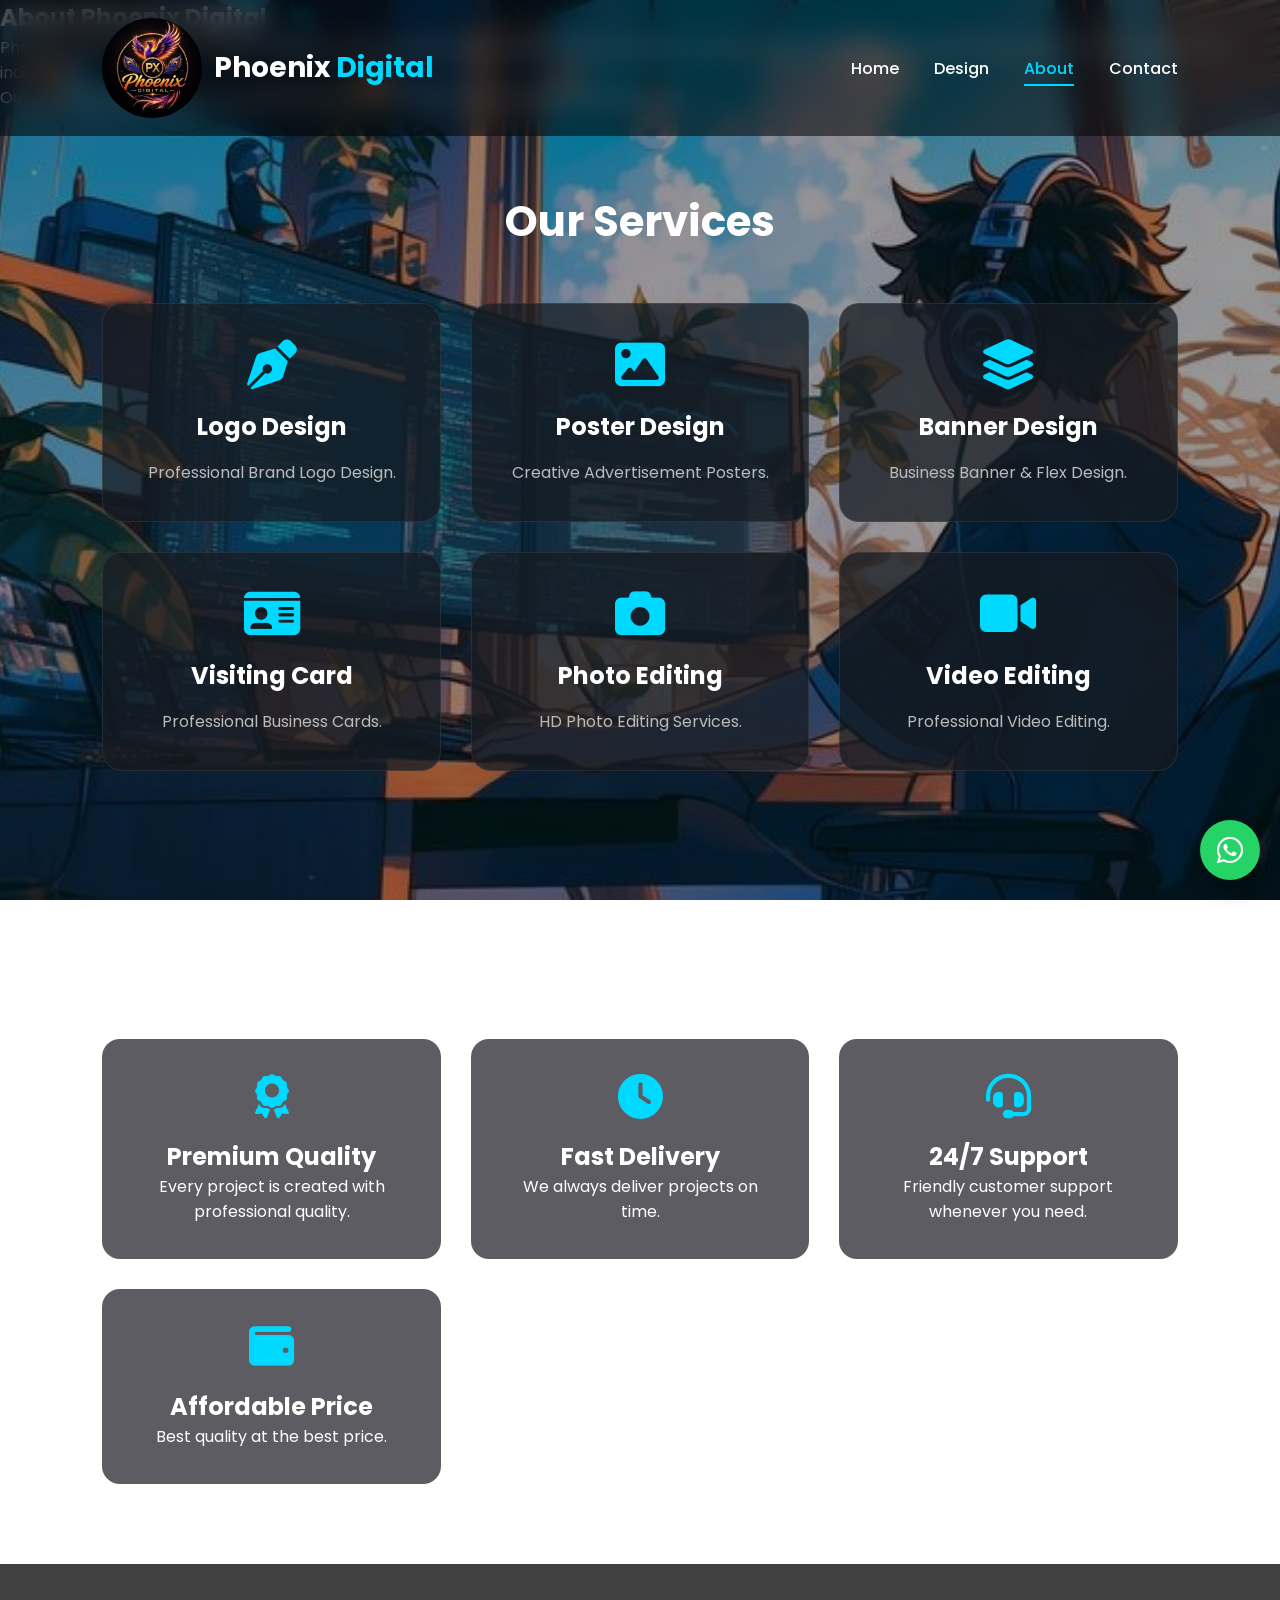
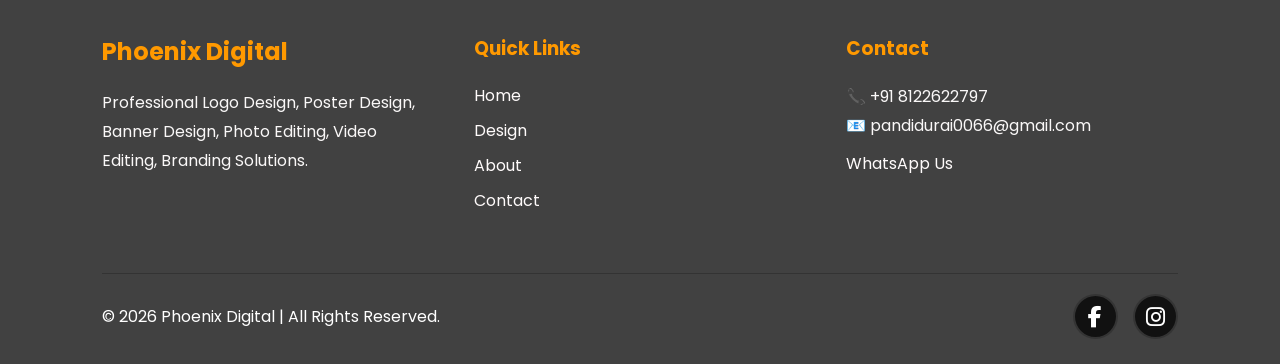
<file: about.html>
<!DOCTYPE html>
<html lang="en">

<head>

<meta charset="UTF-8">

<meta name="viewport" content="width=device-width, initial-scale=1.0">

<title>About | Phoenix Digital</title>

<link rel="stylesheet" href="style.css">

<link rel="stylesheet"
href="https://cdnjs.cloudflare.com/ajax/libs/font-awesome/6.6.0/css/all.min.css">

</head>

<body>

<!-- ===== Loading Screen ===== -->

<div id="loader">
    <div class="loader-logo">
        <img src="my logo.jpeg" alt="Phoenix Digital">
        <h2>Phoenix Digital</h2>
    </div>
</div>
<!-- ================= HEADER ================= -->

<header>

<div class="logo">

<img src="my logo.jpeg" alt="Logo">

<h2>Phoenix <span>Digital</span></h2>

</div>

<nav id="navbar">

<ul>

<li><a href="index.html">Home</a></li>

<li><a href="design.html">Design</a></li>

<li><a href="about.html" class="active">About</a></li>

<li><a href="contact.html">Contact</a></li>

</ul>

</nav>

<div id="menu" class="menu">

<i class="fa-solid fa-bars"></i>

</div>

</header>

<!-- ================= ABOUT ================= -->

<section class="about-page">

<h1>About Phoenix Digital</h1>

<p>

Phoenix Digital is a creative digital design company dedicated to delivering
professional and high-quality design solutions for businesses, startups,
shops, and individuals.

</p>

<p>

Our goal is to build unique brand identities through modern and creative
graphic design.

</p>

</section>

<!-- ================= OUR SERVICES ================= -->

<section class="services">

<h1>Our Services</h1>

<div class="service-container">

<div class="service-card">

<i class="fa-solid fa-pen-nib"></i>

<h2>Logo Design</h2>

<p>Professional Brand Logo Design.</p>

</div>

<div class="service-card">

<i class="fa-solid fa-image"></i>

<h2>Poster Design</h2>

<p>Creative Advertisement Posters.</p>

</div>

<div class="service-card">

<i class="fa-solid fa-layer-group"></i>

<h2>Banner Design</h2>

<p>Business Banner & Flex Design.</p>

</div>

<div class="service-card">

<i class="fa-solid fa-id-card"></i>

<h2>Visiting Card</h2>

<p>Professional Business Cards.</p>

</div>

<div class="service-card">

<i class="fa-solid fa-camera"></i>

<h2>Photo Editing</h2>

<p>HD Photo Editing Services.</p>

</div>

<div class="service-card">

<i class="fa-solid fa-video"></i>

<h2>Video Editing</h2>

<p>Professional Video Editing.</p>

</div>

</div>

</section>

<!-- ================= WHY CHOOSE US ================= -->

<section class="why">

<h1>Why Choose Us?</h1>

<div class="why-container">

<div class="why-box">

<i class="fa-solid fa-award"></i>

<h2>Premium Quality</h2>

<p>Every project is created with professional quality.</p>

</div>

<div class="why-box">

<i class="fa-solid fa-clock"></i>

<h2>Fast Delivery</h2>

<p>We always deliver projects on time.</p>

</div>

<div class="why-box">

<i class="fa-solid fa-headset"></i>

<h2>24/7 Support</h2>

<p>Friendly customer support whenever you need.</p>

</div>

<div class="why-box">

<i class="fa-solid fa-wallet"></i>

<h2>Affordable Price</h2>

<p>Best quality at the best price.</p>

</div>

</div>

</section>

<!-- ================= FOOTER ================= -->

<footer class="footer">

<div class="footer-container">

<div class="footer-box">

<h2>Phoenix Digital</h2>

<p>

Professional Logo Design,
Poster Design,
Banner Design,
Photo Editing,
Video Editing,
Branding Solutions.

</p>

</div>

<div class="footer-box">

<h3>Quick Links</h3>

<a href="index.html">Home</a>

<a href="design.html">Design</a>

<a href="about.html">About</a>

<a href="contact.html">Contact</a>

</div>

<div class="footer-box">

<h3>Contact</h3>

<p>📞 +91 8122622797</p>

<p>📧 pandidurai0066@gmail.com</p>

<a href="https://wa.me/918122622797" target="_blank">

WhatsApp Us

</a>

</div>

</div>

<div class="footer-bottom">

<p>

© 2026 Phoenix Digital | All Rights Reserved.

</p>

<div class="social">

           <a href="https://www.facebook.com/YourFacebookUserName" target="_blank">
    <i class="fab fa-facebook-f"></i>
</a>
            <a href="https://www.instagram.com/phoenix_digital_px?utm_source=qr&igsh=MTFnbm1oMXYwMGhmZw==
" target="_blank">
    <i class="fab fa-instagram"></i>
</a>
        </div>

</div>

</footer>

<!-- WhatsApp -->

<a href="https://wa.me/918122622797"
class="whatsapp"
target="_blank">

<i class="fab fa-whatsapp"></i>

</a>

<!-- Top Button -->

<button id="topBtn">

<i class="fa-solid fa-arrow-up"></i>

</button>

<script src="script.js"></script>

</body>

</html>
</file>
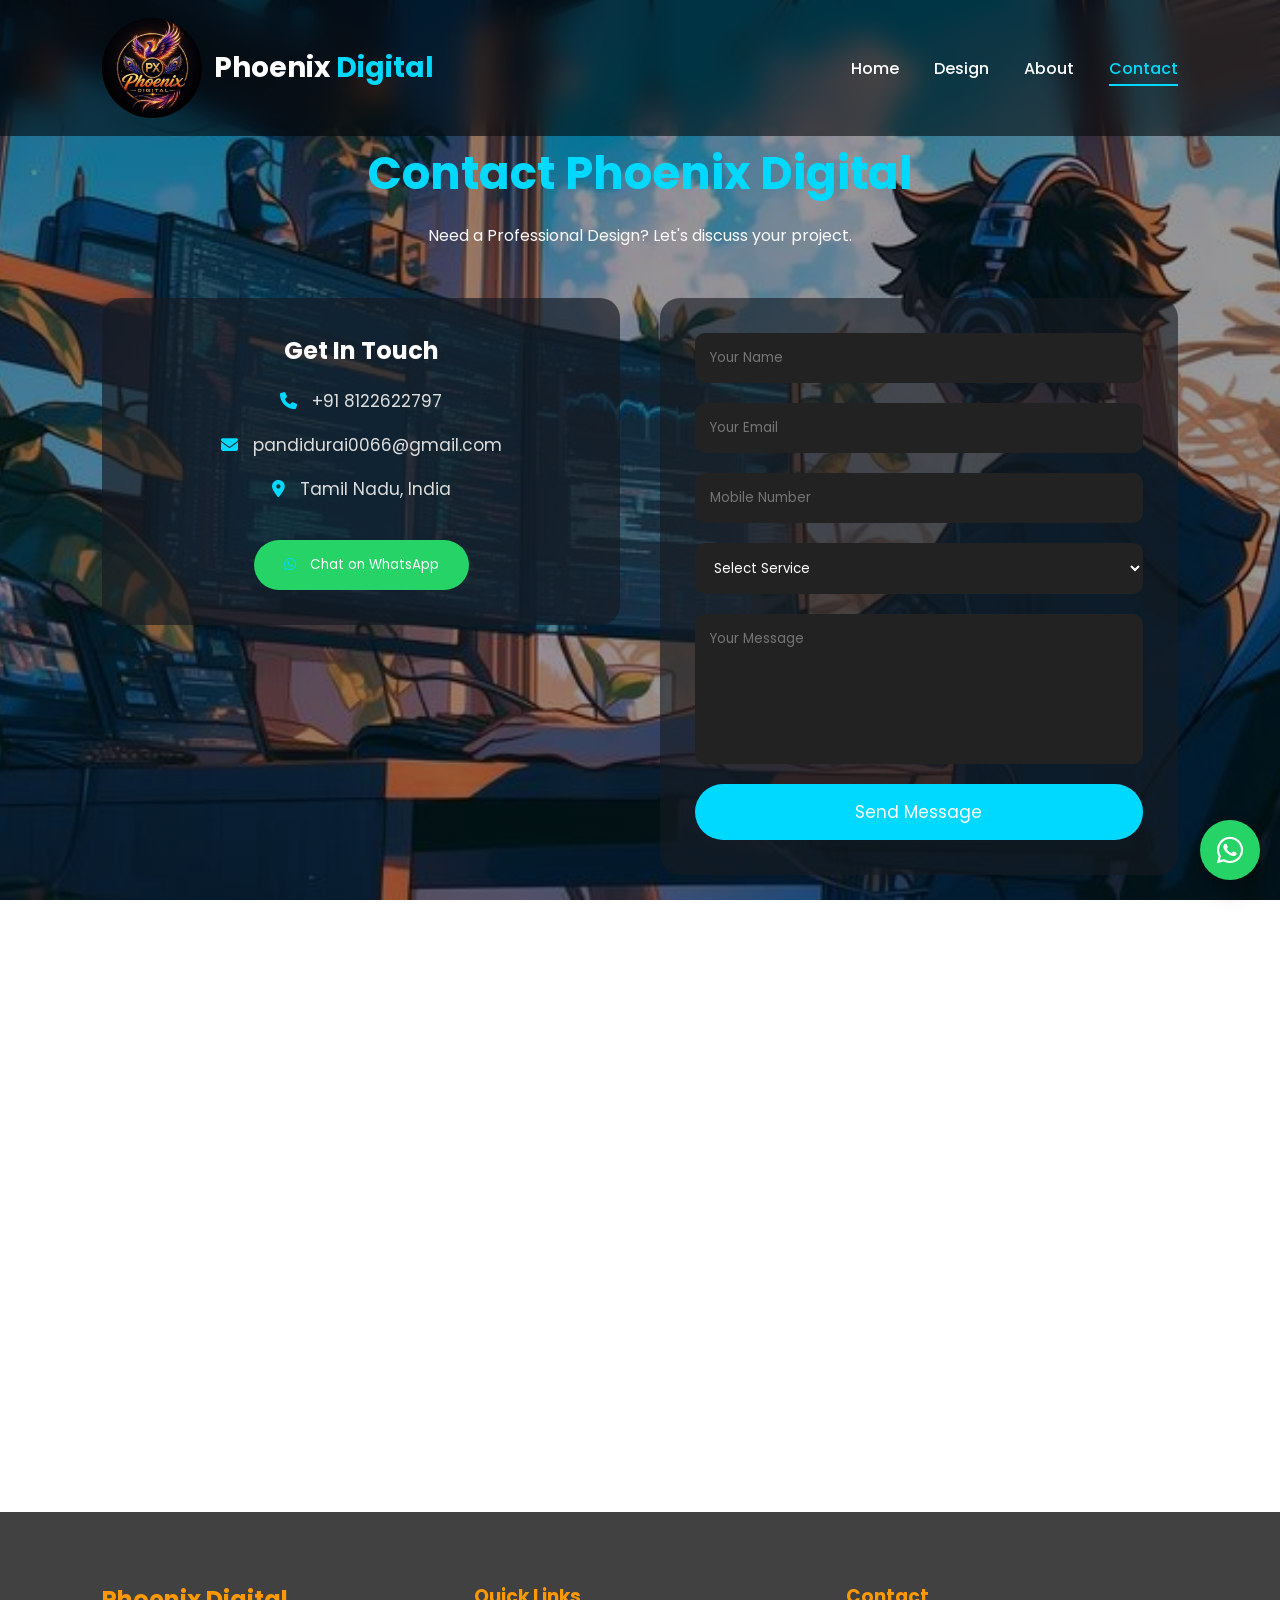
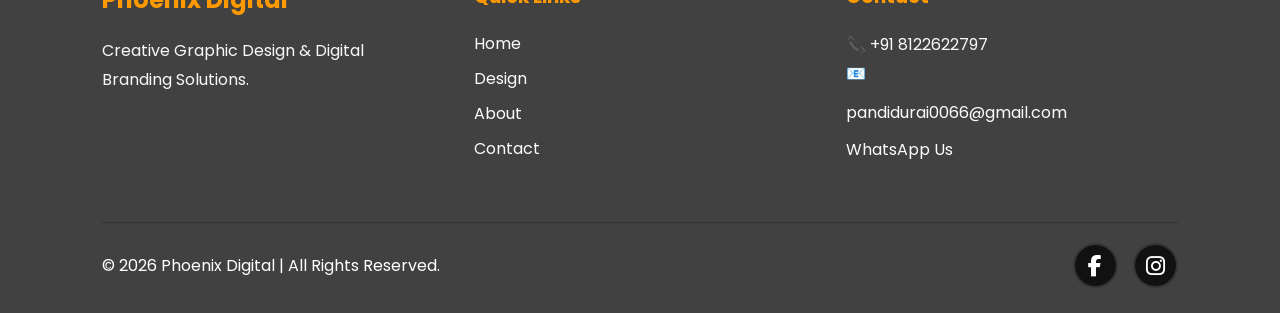
<file: contact.html>
<!DOCTYPE html>
<html lang="en">

<head>

<meta charset="UTF-8">

<meta name="viewport" content="width=device-width, initial-scale=1.0">

<title>Contact | Phoenix Digital</title>

<link rel="stylesheet" href="style.css">

<link rel="stylesheet"
href="https://cdnjs.cloudflare.com/ajax/libs/font-awesome/6.6.0/css/all.min.css">

</head>

<body>

<!-- ===== Loading Screen ===== -->

<div id="loader">
    <div class="loader-logo">
        <img src="my logo.jpeg" alt="Phoenix Digital">
        <h2>Phoenix Digital</h2>
    </div>
</div>

<!-- ================= HEADER ================= -->

<header>

<div class="logo">

<img src="my logo.jpeg" alt="Logo">

<h2>Phoenix <span>Digital</span></h2>

</div>

<nav id="navbar">

<ul>

<li><a href="index.html">Home</a></li>

<li><a href="design.html">Design</a></li>

<li><a href="about.html">About</a></li>

<li><a href="contact.html" class="active">Contact</a></li>

</ul>

</nav>

<div id="menu" class="menu">

<i class="fa-solid fa-bars"></i>

</div>

</header>

<!-- ================= CONTACT ================= -->

<section class="contact-page">

<h1>Contact Phoenix Digital</h1>

<p>

Need a Professional Design?

Let's discuss your project.

</p>

<div class="contact-container">

<div class="contact-info">

<h2>Get In Touch</h2>

<p><i class="fa-solid fa-phone"></i> +91 8122622797</p>

<p><i class="fa-solid fa-envelope"></i> pandidurai0066@gmail.com</p>

<p><i class="fa-solid fa-location-dot"></i> Tamil Nadu, India</p>

<a href="https://wa.me/918122622797" target="_blank">

<button class="whatsapp-btn">

<i class="fab fa-whatsapp"></i>

Chat on WhatsApp

</button>

</a>

</div>

<div class="contact-form">

<form id="contactForm">

<input type="text"
id="name"
name="name"
placeholder="Your Name"
required>

<input type="email"
id="email"
name="email"
placeholder="Your Email"
required>

<input type="tel"
id="mobile"
name="mobile"
placeholder="Mobile Number"
required>

<select
id="service"
name="service"
required>

<option>Select Service</option>

<option>Logo Design</option>

<option>Poster Design</option>

<option>Banner Design</option>

<option>Visiting Card</option>

<option>Photo Editing</option>

<option>Video Editing</option>

<option>Website Design</option>

</select>

<textarea
id="message"
name="message"
rows="6"
placeholder="Your Message"
required></textarea>

<button type="submit">

Send Message

</button>

</form>

</div>

</div>

</section>

<!-- ================= MAP ================= -->

<section class="map">

<h2>Our Location</h2>

<iframe
src="https://www.google.com/maps/embed?pb="
width="100%"
height="350"
style="border:0;"
allowfullscreen=""
loading="lazy">
</iframe>

</section>

<!-- ================= FOOTER ================= -->

<footer class="footer">

<div class="footer-container">

<div class="footer-box">

<h2>Phoenix Digital</h2>

<p>

Creative Graphic Design &
Digital Branding Solutions.

</p>

</div>

<div class="footer-box">

<h3>Quick Links</h3>

<a href="index.html">Home</a>

<a href="design.html">Design</a>

<a href="about.html">About</a>

<a href="contact.html">Contact</a>

</div>

<div class="footer-box">

<h3>Contact</h3>

<p>📞 +91 8122622797</p>

<p>📧<a href="mailto:pandidurai0066@gmail.com">pandidurai0066@gmail.com</a></p>

<a href="https://wa.me/918122622797" target="_blank">

WhatsApp Us

</a>

</div>

</div>

<div class="footer-bottom">

<p>

© 2026 Phoenix Digital | All Rights Reserved.

</p>

<div class="social">

           <a href="https://www.facebook.com/YourFacebookUserName" target="_blank">
    <i class="fab fa-facebook-f"></i>
</a>
            <a href="https://www.instagram.com/phoenix_digital_px?utm_source=qr&igsh=MTFnbm1oMXYwMGhmZw==
" target="_blank">
    <i class="fab fa-instagram"></i>
</a>
        </div>
</div>

</footer>

<!-- WhatsApp -->

<a href="https://wa.me/918122622797"
class="whatsapp"
target="_blank">

<i class="fab fa-whatsapp"></i>

</a>

<!-- Top Button -->

<button id="topBtn">

<i class="fa-solid fa-arrow-up"></i>

</button>

<script src="script.js"></script>

</body>

</html>
</file>
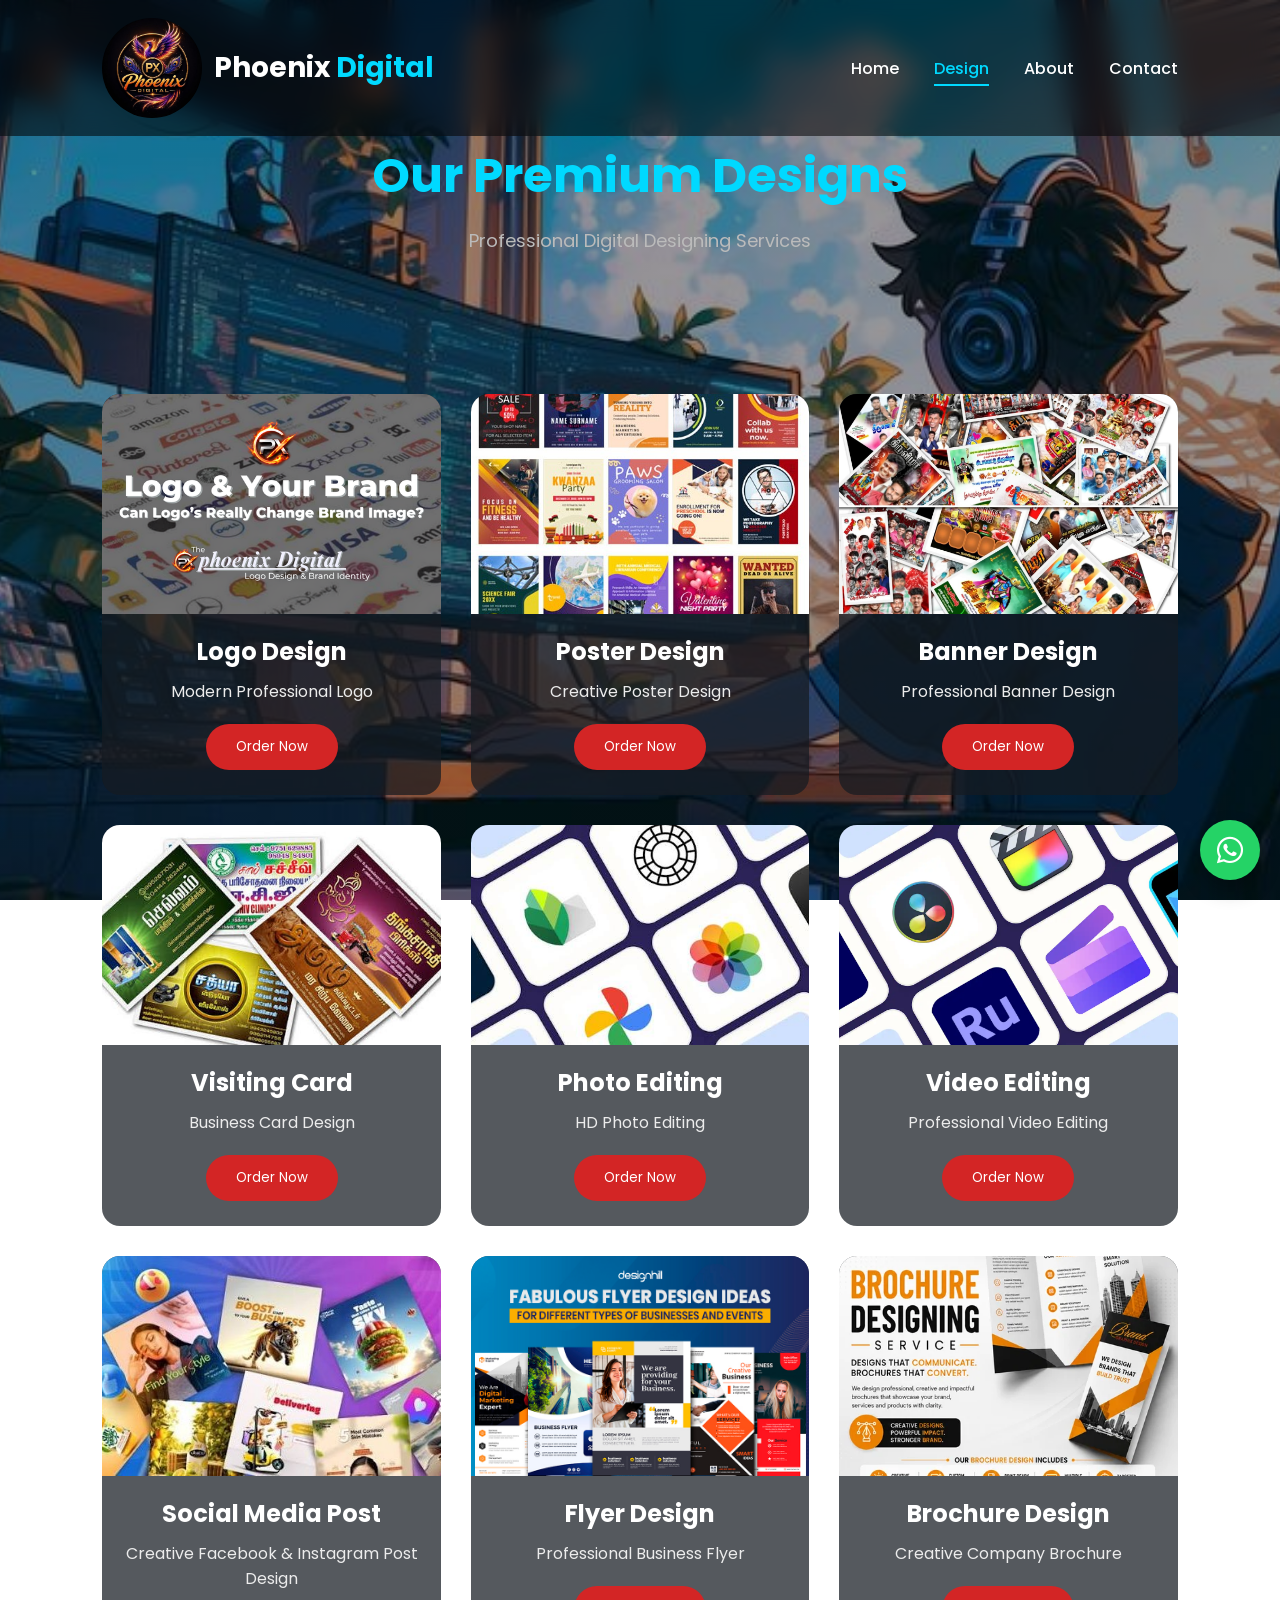
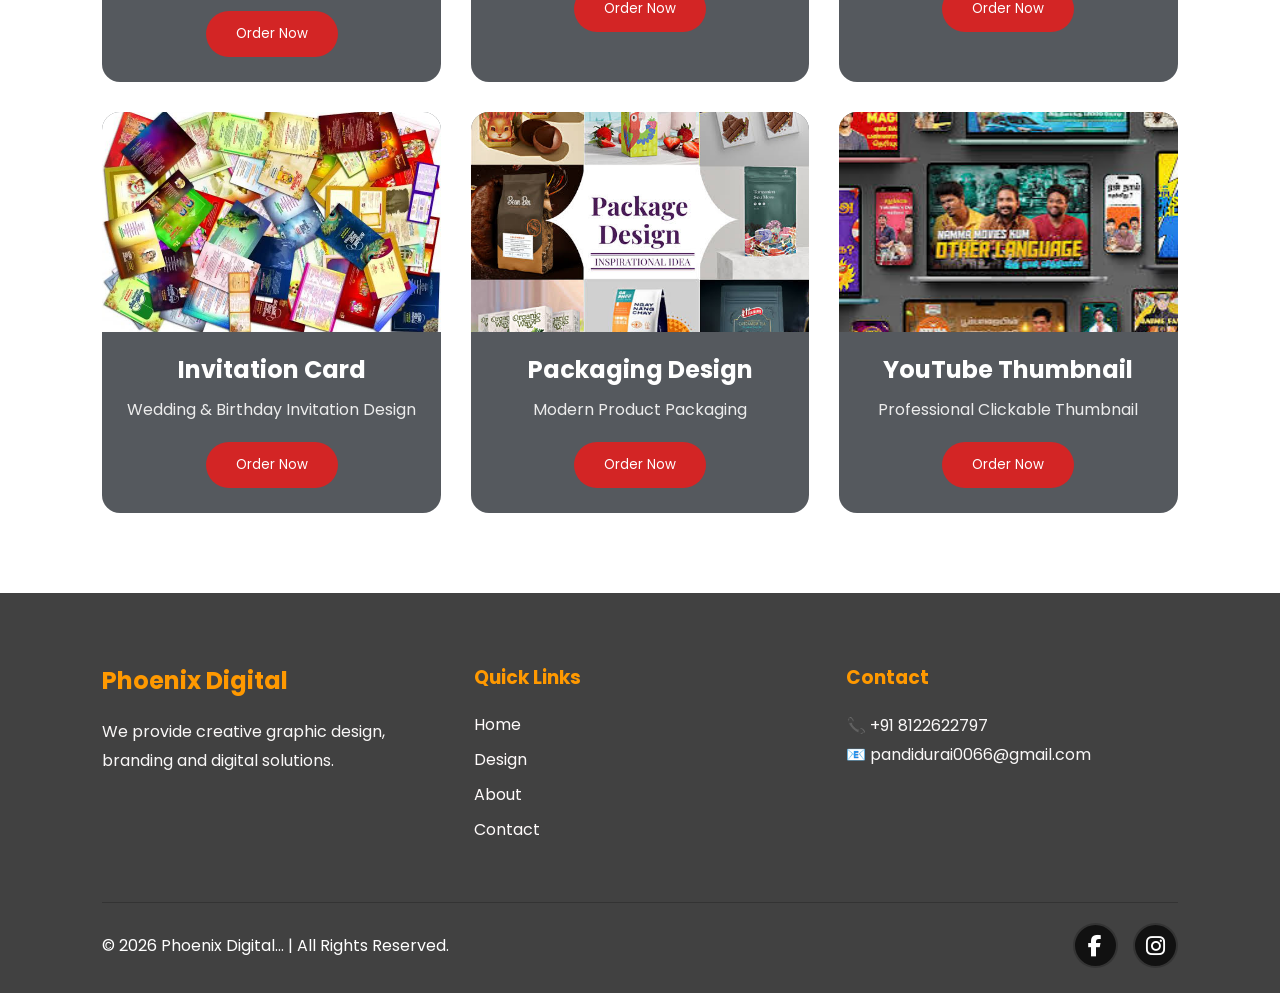
<file: design.html>
<!DOCTYPE html>
<html lang="en">
<head>

<meta charset="UTF-8">

<meta name="viewport"
content="width=device-width, initial-scale=1.0">

<title>Our Designs | Phoenix Digital</title>

<link rel="stylesheet" href="style.css">

<link rel="stylesheet"
href="https://cdnjs.cloudflare.com/ajax/libs/font-awesome/6.6.0/css/all.min.css">

</head>

<body>
   
 <!-- ===== Loading Screen ===== -->

<div id="loader">
    <div class="loader-logo">
        <img src="my logo.jpeg" alt="Phoenix Digital">
        <h2>Phoenix Digital</h2>
    </div>
</div>

<!-- HEADER -->

<header>

<div class="logo">

<img src="my logo.jpeg" alt="Phoenix Digital">

<h2>Phoenix <span>Digital</span></h2>

</div>

<nav id="navbar">

<ul>

<li><a href="index.html">Home</a></li>

<li><a href="design.html" class="active">Design</a></li>

<li><a href="about.html">About</a></li>

<li><a href="contact.html">Contact</a></li>

</ul>

</nav>

<div id="menu" class="menu">

<i class="fa-solid fa-bars"></i>

</div>

</header>

<!-- TITLE -->

<section class="page-title">

<h1>Our Premium Designs</h1>

<p>

Professional Digital Designing Services

</p>

</section>

<!-- DESIGNS -->

<section class="design-grid">

<div class="card">

<img src="Logo Design.png">

<h2>Logo Design</h2>

<p>

Modern Professional Logo

</p>

<a href="https://wa.me/918122622797">

<button>

Order Now

</button>

</a>

</div>

<div class="card">

    <img src="Poster Design.jpg" alt="Poster Design">

<h2>Poster Design</h2>

<p>

Creative Poster Design

</p>

<a href="https://wa.me/918122622797">

<button>

Order Now

</button>

</a>

</div>

<div class="card">

<img src="Banner Design.jpeg" alt="Banner Design">

<h2>Banner Design</h2>

<p>

Professional Banner Design

</p>

<a href="https://wa.me/918122622797">

<button>

Order Now

</button>

</a>

</div>

<div class="card">

    <img src="Visiting Card design.jpg" alt="Visiting Card Design">

<h2>Visiting Card</h2>

<p>

Business Card Design

</p>

<a href="https://wa.me/918122622797">

<button>

Order Now

</button>

</a>

</div>

<div class="card">

<img src="Photo Editing design (2).jpg" alt="Photo Editing Design">

<h2>Photo Editing</h2>

<p>

HD Photo Editing

</p>

<a href="https://wa.me/918122622797">

<button>

Order Now

</button>

</a>

</div>

<div class="card">

<img src="Video Editing design.webp" alt="Video Editing Design">

<h2>Video Editing</h2>

<p>

Professional Video Editing

</p>

<a href="https://wa.me/918122622797">

<button>

Order Now

</button>

</a>

</div>

<!-- ================= MORE DESIGNS ================= -->

<div class="card">

    <img src="images (6).jpg" alt="Social Media Design">

    <h2>Social Media Post</h2>

    <p>Creative Facebook & Instagram Post Design</p>

    <a href="https://wa.me/918122622797" target="post design">
        <button>Order Now</button>
    </a>

</div>

<div class="card">

    <img src="flyer-design.jpg" alt="Flyer Design">

    <h2>Flyer Design</h2>

    <p>Professional Business Flyer</p>

    <a href="https://wa.me/918122622797" target="_blank">
        <button>Order Now</button>
    </a>

</div>

<div class="card">

    <img src="brochure-designing.webp" alt="Brochure Design">

    <h2>Brochure Design</h2>

    <p>Creative Company Brochure</p>

    <a href="https://wa.me/918122622797" target="_blank">
        <button>Order Now</button>
    </a>

</div>

<div class="card">

    <img src="Invitation Card.jpg" alt="Invitation Design">

    <h2>Invitation Card</h2>

    <p>Wedding & Birthday Invitation Design</p>

    <a href="https://wa.me/918122622797" target="_blank">
        <button>Order Now</button>
    </a>

</div>

<div class="card">

    <img src="Brochure Design.jpg" alt="Packaging Design">

    <h2>Packaging Design</h2>

    <p>Modern Product Packaging</p>

    <a href="https://wa.me/918122622797" target="_blank">
        <button>Order Now</button>
    </a>

</div>

<div class="card">

    <img src="images (12).jpg" alt="YouTube Thumbnail">

    <h2>YouTube Thumbnail</h2>

    <p>Professional Clickable Thumbnail</p>

    <a href="https://wa.me/918122622797" target="_blank">
        <button>Order Now</button>
    </a>

</div>

</section>
<!-- ================= FOOTER ================= -->

<footer class="footer">

    <div class="footer-container">

        <div class="footer-box">

            <h2>Phoenix Digital</h2>

            <p>
                We provide creative graphic design,
                branding and digital solutions.
            </p>

        </div>

        <div class="footer-box">

            <h3>Quick Links</h3>

            <a href="index.html">Home</a>
            <a href="design.html">Design</a>
            <a href="about.html">About</a>
            <a href="contact.html">Contact</a>

        </div>

        <div class="footer-box">

            <h3>Contact</h3>

            <p>📞 +91 8122622797</p>

            <p>📧 pandidurai0066@gmail.com</p>

        </div>

    </div>

    <div class="footer-bottom">

        <p>© 2026 Phoenix Digital... | All Rights Reserved.</p>

  <div class="social">

           <a href="https://www.facebook.com/YourFacebookUserName" target="_blank">
    <i class="fab fa-facebook-f"></i>
</a>
            <a href="https://www.instagram.com/phoenix_digital_px?utm_source=qr&igsh=MTFnbm1oMXYwMGhmZw==
" target="_blank">
    <i class="fab fa-instagram"></i>
</a>


        </div>

    </div>

</footer>

<!-- WhatsApp Button -->

<a href="https://wa.me/918122622797"
class="whatsapp"
target="design me">

<i class="fab fa-whatsapp"></i>

</a>

<!-- Scroll Top -->

<button id="topBtn">

<i class="fas fa-arrow-up"></i>

</button>

<script src="script.js"></script>

</body>
</html>
</file>
<file: style.css>
/* ===========================
   GOOGLE FONT
=========================== */

@import url('https://fonts.googleapis.com/css2?family=Poppins:wght@300;400;500;600;700;800&display=swap');

*{
    margin:0;
    padding:0;
    box-sizing:border-box;
    font-family:'Poppins',sans-serif;
    scroll-behavior:smooth;
}

body{
    margin:0;
    min-height:100vh;

    background:
        linear-gradient(rgba(0,0,0,0.4), rgba(0,0,0,0.4)),
        url("background.jpg");

    background-size: cover;
    background-position: center;
    background-repeat: no-repeat;
    background-attachment: fixed;
}

body{
    color:#fff;
    overflow-x:hidden;
}

/* ===========================
   SCROLL BAR
=========================== */

::-webkit-scrollbar{
    width:10px;
}

::-webkit-scrollbar-track{
    background:#111;
}

::-webkit-scrollbar-thumb{
    background:#00d9ff;
    border-radius:20px;
}

/* ===========================
   LOADER
=========================== */

#loader{
    position:fixed;
    inset:0;
    background:#000;
    display:flex;
    justify-content:center;
    align-items:center;
    z-index:9999;
}

.loader-logo{
    text-align:center;
}

.loader-logo img{
    width:250px;
    border-radius:50%;
    animation:linear infinite;
}

.loader-logo h2{
    margin-top:15px;
    color:#ffae00;
}

@keyframes spin{
    100%{
        transform:rotate(360deg);
    }
}

/* ===========================
   HEADER
=========================== */

header{
    position:fixed;
    top:0;
    left:0;
    width:100%;
    padding:18px 8%;
    display:flex;
    justify-content:space-between;
    align-items:center;
    background:rgba(0,0,0,.55);
    backdrop-filter:blur(14px);
    z-index:1000;
    transition:.4s;
}

.logo{
    display:flex;
    align-items:center;
    gap:12px;
}

.logo img{
    width:100px;
    height:100px;
    border-radius:50%;
    object-fit:cover;
}

.logo h2{
    color:#fff;
    font-size:28px;
}

.logo span{
    color:#00d9ff;
}

/* ===========================
   NAVIGATION
=========================== */

nav ul{
    display:flex;
    list-style:none;
}

nav ul li{
    margin-left:35px;
}

nav ul li a{
    text-decoration:none;
    color:#fff;
    font-weight:500;
    position:relative;
    transition:.3s;
}

nav ul li a:hover,
nav ul li a.active{
    color:#00d9ff;
}

nav ul li a::after{
    content:"";
    position:absolute;
    left:0;
    bottom:-6px;
    width:0;
    height:2px;
    background:#00d9ff;
    transition:.3s;
}

nav ul li a:hover::after,
nav ul li a.active::after{
    width:100%;
}

.menu{
    display:none;
    font-size:30px;
    cursor:pointer;
}

/* ===========================
   HERO SECTION
=========================== */

.hero{
    position:relative;
    min-height:100vh;
    display:flex;
    justify-content:center;
    align-items:center;
    text-align:center;
    overflow:hidden;
}

.hero-video{
    position:absolute;
    width:100%;
    height:100%;
    object-fit:cover;
}

.overlay{
    position:absolute;
    inset:0;
    background:rgba(0,0,0,.65);
}

.hero-content{
    position:relative;
    z-index:2;
    width:90%;
    max-width:900px;
}

.hero-content h1{
    font-size:32px;
    margin-bottom:10px;
}

.hero-content h2{
    font-size:65px;
    margin-bottom:20px;
}

.hero-content span{
    color:#00d9ff;
}

.hero-content p{
    font-size:18px;
    line-height:1.8;
    margin-bottom:35px;
}

.hero-buttons{
    display:flex;
    justify-content:center;
    gap:20px;
    flex-wrap:wrap;
}

.btn,
.btn2{
    padding:15px 35px;
    border-radius:40px;
    text-decoration:none;
    font-weight:600;
    transition:.4s;
}

.btn{
    background:#00d9ff;
    color:#fff;
}

.btn:hover{
    transform:translateY(-6px);
}

.btn2{
    border:2px solid #00d9ff;
    color:#00d9ff;
}

.btn2:hover{
    background:#00d9ff;
    color:#fff;
}

/* ===========================
   PAGE TITLE
=========================== */

.page-title{
    padding:140px 8% 60px;
    text-align:center;
}

.page-title h1{
    font-size:48px;
    color:#00d9ff;
}

.page-title p{
    margin-top:15px;
    color:#bbb;
    font-size:18px;
}

/* ===========================
   SERVICES
=========================== */

.services{
    padding:80px 8%;
    text-align:center;
}

.services h1{
    font-size:42px;
    margin-bottom:50px;
}

.service-container{
    display:grid;
    grid-template-columns:repeat(auto-fit,minmax(250px,1fr));
    gap:30px;
}

.service-card{
    background:#161b22bd;
    border-radius:20px;
    padding:35px 25px;
    transition:.4s;
    border:1px solid rgba(255,255,255,.08);
}

.service-card:hover{
    transform:translateY(-12px);
    box-shadow:0 15px 30px rgba(0,217,255,.25);
}

.service-card i{
    font-size:50px;
    color:#00d9ff;
    margin-bottom:20px;
}

.service-card h2{
    margin-bottom:15px;
}

.service-card p{
    color:#bbb;
    line-height:1.7;
}

/* ===========================
   DESIGN GRID
=========================== */

.design-grid{
    padding:80px 8%;
    display:grid;
    grid-template-columns:repeat(auto-fit,minmax(280px,1fr));
    gap:30px;
}

.card{
    background:#161b22b9;
    border-radius:18px;
    overflow:hidden;
    transition:.4s;
    text-align:center;
}

.card:hover{
    transform:translateY(-10px);
}

.card img{
    width:100%;
    height:220px;
    object-fit:cover;
}

.card h2{
    margin:20px 0 10px;
}

.card p{
    color:#ececec;
    margin-bottom:20px;
}

.card button{
    margin-bottom:25px;
    padding:13px 30px;
    background:#d32525;
    color:#fff;
    border:none;
    border-radius:30px;
    cursor:pointer;
    transition:.3s;
}

.card button:hover{
    background:#1db954;
    transform:scale(1.05);
}

/* ===========================
   WHY SECTION
=========================== */

.why{
    padding:80px 8%;
    text-align:center;
}

.why h1{
    margin-bottom:45px;
    font-size:42px;
}

.why-container{
    display:grid;
    grid-template-columns:repeat(auto-fit,minmax(250px,1fr));
    gap:30px;
}

.why-box{
    background:#0a0a13a9;
    padding:35px;
    border-radius:18px;
    transition:.4s;
}

.why-box:hover{
    transform:translateY(-10px);
}

.why-box i{
    font-size:45px;
    color:#00d9ff;
    margin-bottom:20px;
}

/* ===========================
   COUNTER
=========================== */

.counter{
    padding:70px 8%;
    display:grid;
    grid-template-columns:repeat(auto-fit,minmax(200px,1fr));
    gap:30px;
    background:#0c0f1bb0;
    text-align:center;
}

.counter-box h1{
    font-size:50px;
    color:#00d9ff;
}

.counter-box p{
    margin-top:10px;
    color:#eeeeee;
}

/* ===========================
   TESTIMONIAL
=========================== */

.testimonial{
    padding:80px 8%;
    text-align:center;
}

.testimonial h1{
    margin-bottom:45px;
    font-size:42px;
}

.testimonial-container{
    display:grid;
    grid-template-columns:repeat(auto-fit,minmax(280px,1fr));
    gap:30px;
}

.review{
    background:#161b22b9;
    padding:30px;
    border-radius:18px;
}

.review img{
    width:90px;
    height:90px;
    border-radius:50%;
    object-fit:cover;
    margin-bottom:20px;
}

.review h2{
    margin-bottom:10px;
}

.review p{
    color:#ccc;
    line-height:1.7;
}

/* ===========================
   CONTACT PAGE
=========================== */

.contact-page{
    padding:140px 8% 80px;
    text-align:center;
}

.contact-page h1{
    font-size:45px;
    color:#00d9ff;
    margin-bottom:15px;
}

.contact-page p{
    color:#fafafa;
    margin-bottom:50px;
}

.contact-container{
    display:grid;
    grid-template-columns:repeat(auto-fit,minmax(350px,1fr));
    gap:40px;
    align-items:start;
}

.contact-info{
    background:#161b22a9;
    padding:35px;
    border-radius:20px;
}

.contact-info h2{
    margin-bottom:20px;
}

.contact-info p{
    margin:18px 0;
    color:#ddd;
    font-size:17px;
}

.contact-info i{
    color:#00d9ff;
    margin-right:10px;
}

.whatsapp-btn{
    margin-top:20px;
    background:#25D366;
    color:white;
    border:none;
    padding:15px 30px;
    border-radius:30px;
    cursor:pointer;
    transition:.3s;
}

.whatsapp-btn:hover{
    transform:scale(1.05);
}

/* ===========================
   CONTACT FORM
=========================== */

.contact-form{
    background:#161b229c;
    padding:35px;
    border-radius:20px;
}

.contact-form form{
    display:flex;
    flex-direction:column;
    gap:20px;
}

.contact-form input,
.contact-form select,
.contact-form textarea{

    width:100%;
    padding:15px;
    border:none;
    outline:none;
    border-radius:10px;
    background:#222;
    color:#fff;
}

.contact-form textarea{
    resize:none;
}

.contact-form button{
    background:#00d9ff;
    color:white;
    border:none;
    padding:15px;
    border-radius:30px;
    cursor:pointer;
    font-size:17px;
    transition:.3s;
}

.contact-form button:active{
    transform:scale(0.97);
}

/* ===========================
   GOOGLE MAP
=========================== */

.map{
    padding:70px 8%;
    text-align:center;
}

.map h2{
    margin-bottom:25px;
}

.map iframe{
    border-radius:15px;
}

/* ===========================
   FOOTER
=========================== */

.footer{
    background:#000000be;
    padding:70px 8% 25px;
}

.footer-container{
    display:grid;
    grid-template-columns:repeat(auto-fit,minmax(220px,1fr));
    gap:40px;
}

.footer-box h2,
.footer-box h3{
    color:#ff9900;
    margin-bottom:20px;
}

.footer-box p{
    color:#faf8f8;
    line-height:1.8;
}

.footer-box a{
    display:block;
    text-decoration:none;
    color:#fffbfb;
    margin:10px 0;
    transition:.3s;
}

.footer-box a:hover{
    color:#00d9ff;
    padding-left:8px;
}

.footer-bottom{
    margin-top:50px;
    border-top:1px solid #333;
    padding-top:20px;
    display:flex;
    justify-content:space-between;
    align-items:center;
    flex-wrap:wrap;
}

.footer-bottom p{
    color:#ffffff;
}

/* ==========================
   PREMIUM SOCIAL ICONS
========================== */

.social{
    display:flex;
    flex-direction:row;
    justify-content:center;
    align-items:center;
    gap:18px;
}

.social a{
    width:45px;
    height:45px;
    border-radius:50%;
    display:flex;
    justify-content:center;
    align-items:center;
    background:#111;
    color:#fff;
    text-decoration:none;
    font-size:22px;
    border:2px solid rgba(255,255,255,.15);
    transition:.3s ease;
}

/* Facebook */
.social a:nth-child(1):hover{
    background:#1877F2;
    border-color:#1877F2;
    color:#fff;
    transform:translateY(-8px) rotate(360deg);
    box-shadow:0 0 25px #1877F2;
}

/* Instagram */
.social a:nth-child(2):hover{
    background:linear-gradient(45deg,#f9ce34,#ee2a7b,#6228d7);
    border-color:#ee2a7b;
    color:#fff;
    transform:translateY(-8px) rotate(360deg);
    box-shadow:0 0 25px #ee2a7b;
}

/* YouTube */
.social a:nth-child(3):hover{
    background:#FF0000;
    border-color:#FF0000;
    color:#fff;
    transform:translateY(-8px) rotate(360deg);
    box-shadow:0 0 25px #FF0000;
}

/* LinkedIn */
.social a:nth-child(4):hover{
    background:#0A66C2;
    border-color:#0A66C2;
    color:#fff;
    transform:translateY(-8px) rotate(360deg);
    box-shadow:0 0 25px #0A66C2;
}

/* ===========================
   WHATSAPP
=========================== */

.whatsapp{
    position:fixed;
    bottom:20px;
    right:20px;
    width:60px;
    height:60px;
    background:#25D366;
    color:#fff;
    display:flex;
    justify-content:center;
    align-items:center;
    border-radius:50%;
    text-decoration:none;
    font-size:30px;
    z-index:999;
    box-shadow:0 10px 20px rgba(0,0,0,.3);
}

/* ===========================
   TOP BUTTON
=========================== */

#topBtn{
    position:fixed;
    bottom:95px;
    right:20px;
    width:55px;
    height:55px;
    border:none;
    border-radius:50%;
    background:#00d9ff;
    color:#fff;
    cursor:pointer;
    display:none;
    font-size:20px;
}

/* ===========================
   MOBILE RESPONSIVE
=========================== */

@media (max-width:991px){

header{
padding:15px 5%;
}

.hero-content h2{
font-size:50px;
}

nav{
position:absolute;
top:90px;
left:-100%;
width:100%;
background:#111827;
transition:.4s;
}

nav.active{
left:0;
}

nav ul{
flex-direction:column;
padding:20px 0;
}

nav ul li{
margin:20px 0;
text-align:center;
}

.menu{
display:block;
}

.hero-buttons{
flex-direction:column;
align-items:center;
}

.contact-container{
grid-template-columns:1fr;
}

.footer-bottom{
flex-direction:column;
gap:20px;
text-align:center;
}

.social{
    display:flex !important;
    flex-direction:row !important;
    justify-content:center;
    align-items:center;
    gap:18px;
}

}

@media(max-width:768px){

.hero-content h1{
font-size:28px;
}

.hero-content h2{
font-size:38px;
}

.hero-content p{
font-size:16px;
}

.logo h2{
font-size:22px;
}

.logo img{
width:50px;
height:50px;
}

.service-container,
.design-grid,
.why-container,
.testimonial-container{
grid-template-columns:1fr;
}

.page-title h1,
.services h1,
.contact-page h1,
.testimonial h1,
.why h1{
font-size:34px;
}

.counter{
grid-template-columns:repeat(2,1fr);
}

}

@media(max-width:480px){

.counter{
grid-template-columns:1fr;
}

.hero-content{
width:95%;
}

.btn,
.btn2{
width:100%;
text-align:center;
}

.whatsapp{
width:55px;
height:55px;
font-size:28px;
}

#topBtn{
width:50px;
height:50px;
}

}

/* ===========================
   ANIMATIONS
=========================== */

.fade-up{
opacity:0;
transform:translateY(40px);
transition:1s;
}

.fade-up.show{
opacity:1;
transform:translateY(0);
}

.zoom{
overflow:hidden;
}

.zoom img{
transition:.5s;
}

.zoom:hover img{
transform:scale(1.1);
}

.card,
.service-card,
.review,
.why-box{
transition:.4s;
}

.card:hover,
.service-card:hover,
.review:hover,
.why-box:hover{
box-shadow:0 15px 35px rgba(0,217,255,.25);
}

/* ===========================
   BUTTON EFFECTS
=========================== */

button,
.btn,
.btn2{
transition:.35s;
}

button:hover,
.btn:hover,
.btn2:hover{
transform:translateY(-5px);
}

/* ===========================
   IMAGE HOVER
=========================== */

img{
max-width:100%;
display:block;
}

.card img,
.review img{
transition:.4s;
}

.card:hover img{
transform:scale(1.08);
}

/* ===========================
   SELECTION COLOR
=========================== */

::selection{
background:#00d9ff;
color:#fff;
}

/* ===========================
   END
=========================== */

/* ===========================
   BUTTON RIPPLE EFFECT
=========================== */

button{
    position:relative;
    overflow:hidden;
}

.ripple{
    position:absolute;
    width:200px;
    height:200px;
    background:rgba(255,255,255,.4);
    border-radius:50%;
    transform:translate(-50%,-50%);
    animation:ripple .6s linear;
}

@keyframes ripple{

    from{
        transform:translate(-50%,-50%) scale(0);
        opacity:1;
    }

    to{
        transform:translate(-50%,-50%) scale(3);
        opacity:0;
    }
}

/* FORCE HORIZONTAL SOCIAL ICONS */

.footer-bottom{
    display:flex;
    justify-content:space-between;
    align-items:center;
}

.social{
    display:flex !important;
    flex-direction:row !important;
    flex-wrap:nowrap !important;
    justify-content:center;
    align-items:center;
    gap:15px;
}

.social a{
    display:flex;
}
</file>
